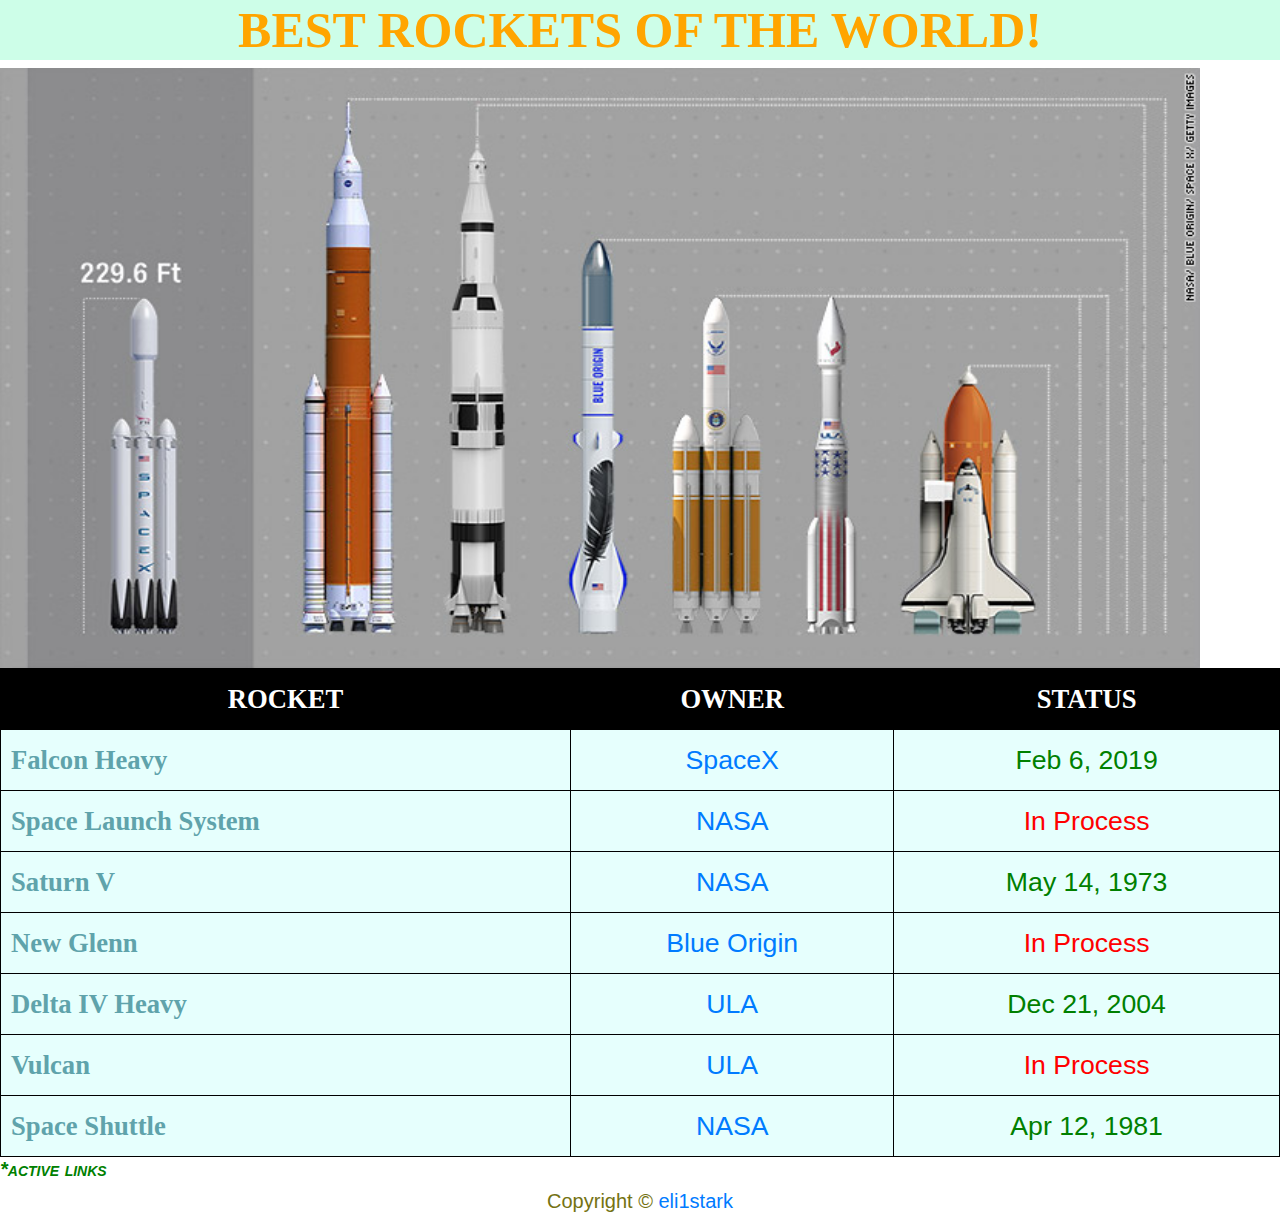
<file: index.html>
<!DOCTYPE html>

<html lang="en">
    <head>
        <link href="https://stackpath.bootstrapcdn.com/bootstrap/4.1.3/css/bootstrap.min.css" rel="stylesheet">
        <link href="styles.css" rel="stylesheet">
        <title>Space.Rocket</title>
    </head>
    <body>
        <h1 id = "main">Best Rockets of the World!</h1>

        <img src = "images/heading.jpg" width="1200" height="600">

        <table style="width:100%">

            <tr>
                <th>ROCKET</th>
                <th>OWNER</th>
                <th>STATUS</th>
            </tr>

            <tr>
                <td id = "name"> <a id = "name" href = "falcon_heavy.html">Falcon Heavy</a> </td>
                <td> <a href = "https://www.spacex.com/">SpaceX</a> </td>
                <td style = "color: green;">Feb 6, 2019</td>
            </tr>

             <tr>
                <td id = "name"> <a id = "name" href = "space_launch_system.html">Space Launch System</a> </td>
                <td> <a href = "https://www.nasa.gov/">NASA</a> </td>
                <td style = "color: red;">In Process</td>
            </tr>

             <tr>
                <td id = "name"> <a id = "name" href = "saturn_5.html">Saturn V</a> </td>
                <td> <a href = "https://www.nasa.gov/">NASA</a> </td>
                <td style = "color: green;">May 14, 1973</td>
            </tr>

             <tr>
                <td id = "name"> <a id = "name" href = "new_glenn.html">New Glenn</a> </td>
                <td> <a href = "https://www.blueorigin.com/">Blue Origin</a> </td>
                <td style = "color: red;">In Process</td>
            </tr>

             <tr>
                <td id = "name"> <a id = "name" href = "delta_4_heavy.html">Delta IV Heavy</a> </td>
                <td> <a href = "https://www.ulalaunch.com/">ULA</a> </td>
                <td style = "color: green;">Dec 21, 2004</td>
            </tr>

             <tr>
                <td id = "name"> <a id = "name" href = "vulcan.html">Vulcan</a> </td>
                <td> <a href = "https://www.ulalaunch.com/">ULA</a> </td>
                <td style = "color: red;">In Process</td>
            </tr>

             <tr>
                <td id = "name"> <a id = "name" href = "space_shuttle.html">Space Shuttle</a> </td>
                <td> <a href = "https://www.nasa.gov/">NASA</a> </td>
                <td style = "color: green">Apr 12, 1981</td>
            </tr>

        </table>

        <h5 id = "reminder">*active links</h5>
        <h5 align = "center" style = "color: #747212">Copyright &#169 <a href = "https://github.com/eli1stark">eli1stark</a></h5>

    </body>
</html>
</file>
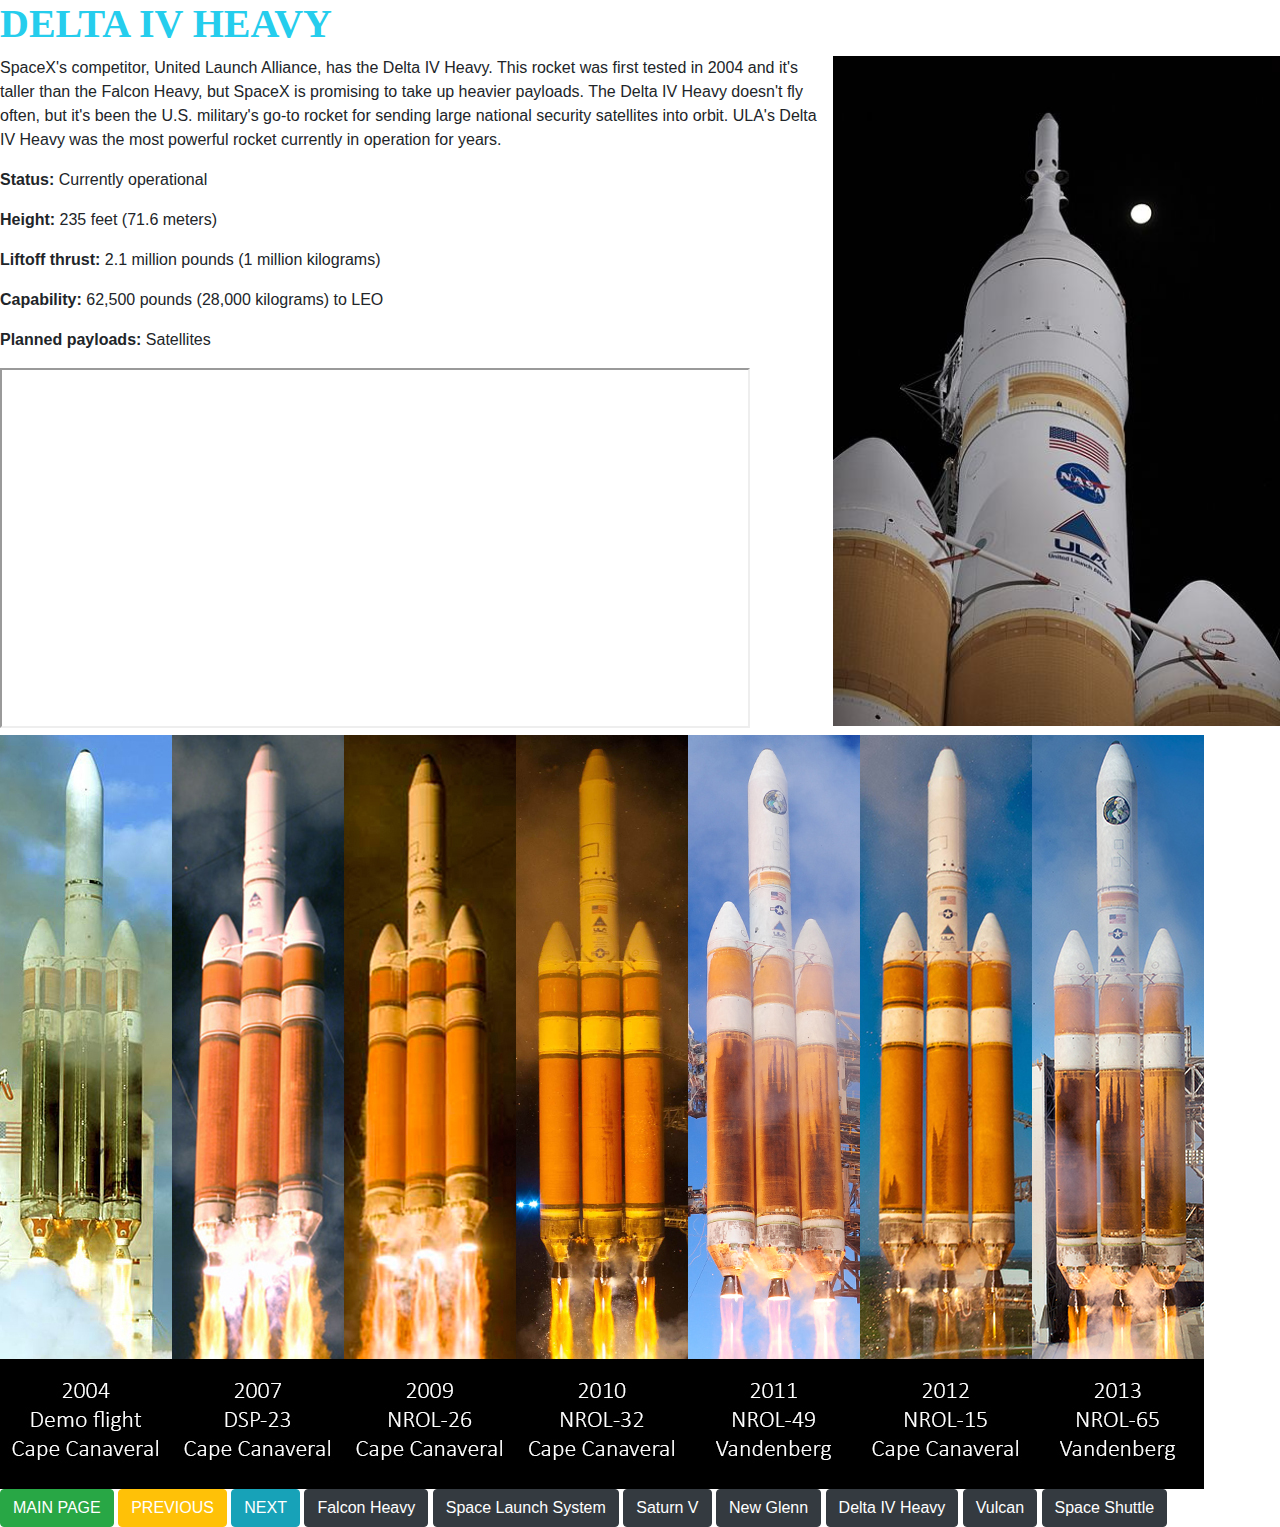
<file: delta_4_heavy.html>
<!DOCTYPE html>

<html lang="en">
    <head>
        <link href="https://stackpath.bootstrapcdn.com/bootstrap/4.1.3/css/bootstrap.min.css" rel="stylesheet">
        <link href="styles.css" rel="stylesheet">
        <title>Delta IV Heavy</title>
    </head>
    <body>
        <h1 id = "child">Delta IV Heavy</h1>

        <p>
            <img src = "images/Delta IV Heavy(1).jpg" align = "right" height = "670" weight = "310">
            SpaceX's competitor, United Launch Alliance, has the Delta IV Heavy. This rocket was first tested in 2004 and it's taller than the Falcon Heavy, but SpaceX is promising to take up heavier payloads. The Delta IV Heavy doesn't fly often, but it's been the U.S. military's go-to rocket for sending large national security satellites into orbit. ULA's Delta IV Heavy was the most powerful rocket currently in operation for years.
        </p>

        <p>
            <strong>Status:</strong> Currently operational
        </p>

        <p>
            <strong>Height:</strong> 235 feet (71.6 meters)
        </p>

        <p>
            <strong>Liftoff thrust:</strong> 2.1 million pounds (1 million kilograms)
        </p>

        <p>
            <strong>Capability:</strong> 62,500 pounds (28,000 kilograms) to LEO
        </p>

        <p>
            <strong>Planned payloads:</strong> Satellites
        </p>

        <iframe height="360" width="750"
            src="https://www.youtube.com/embed/wCy401hkXuk">
        </iframe>

        <img src = "images/Delta IV Heavy(2).jpg">

        <button type="button" class="btn btn-success"> <a style ="color: white" href = "index.html">MAIN PAGE</a> </button>
        <button type="button" class="btn btn-warning"> <a style ="color: white" href = "new_glenn.html">PREVIOUS</a> </button>
        <button type="button" class="btn btn-info"> <a style ="color: white" href = "vulcan.html">NEXT</a> </button>

        <button type="button" class="btn btn-dark"> <a style ="color: white" href = "falcon_heavy.html">Falcon Heavy</a> </button>
        <button type="button" class="btn btn-dark"> <a style ="color: white" href = "space_launch_system.html">Space Launch System</a> </button>
        <button type="button" class="btn btn-dark"> <a style ="color: white" href = "saturn_5.html">Saturn V</a> </button>
        <button type="button" class="btn btn-dark"> <a style ="color: white" href = "new_glenn.html">New Glenn</a> </button>
        <button type="button" class="btn btn-dark"> <a style ="color: white" href = "delta_4_heavy.html">Delta IV Heavy</a> </button>
        <button type="button" class="btn btn-dark"> <a style ="color: white" href = "vulcan.html">Vulcan</a> </button>
        <button type="button" class="btn btn-dark"> <a style ="color: white" href = "space_shuttle.html">Space Shuttle</a> </button>

    </body>
</html>
</file>
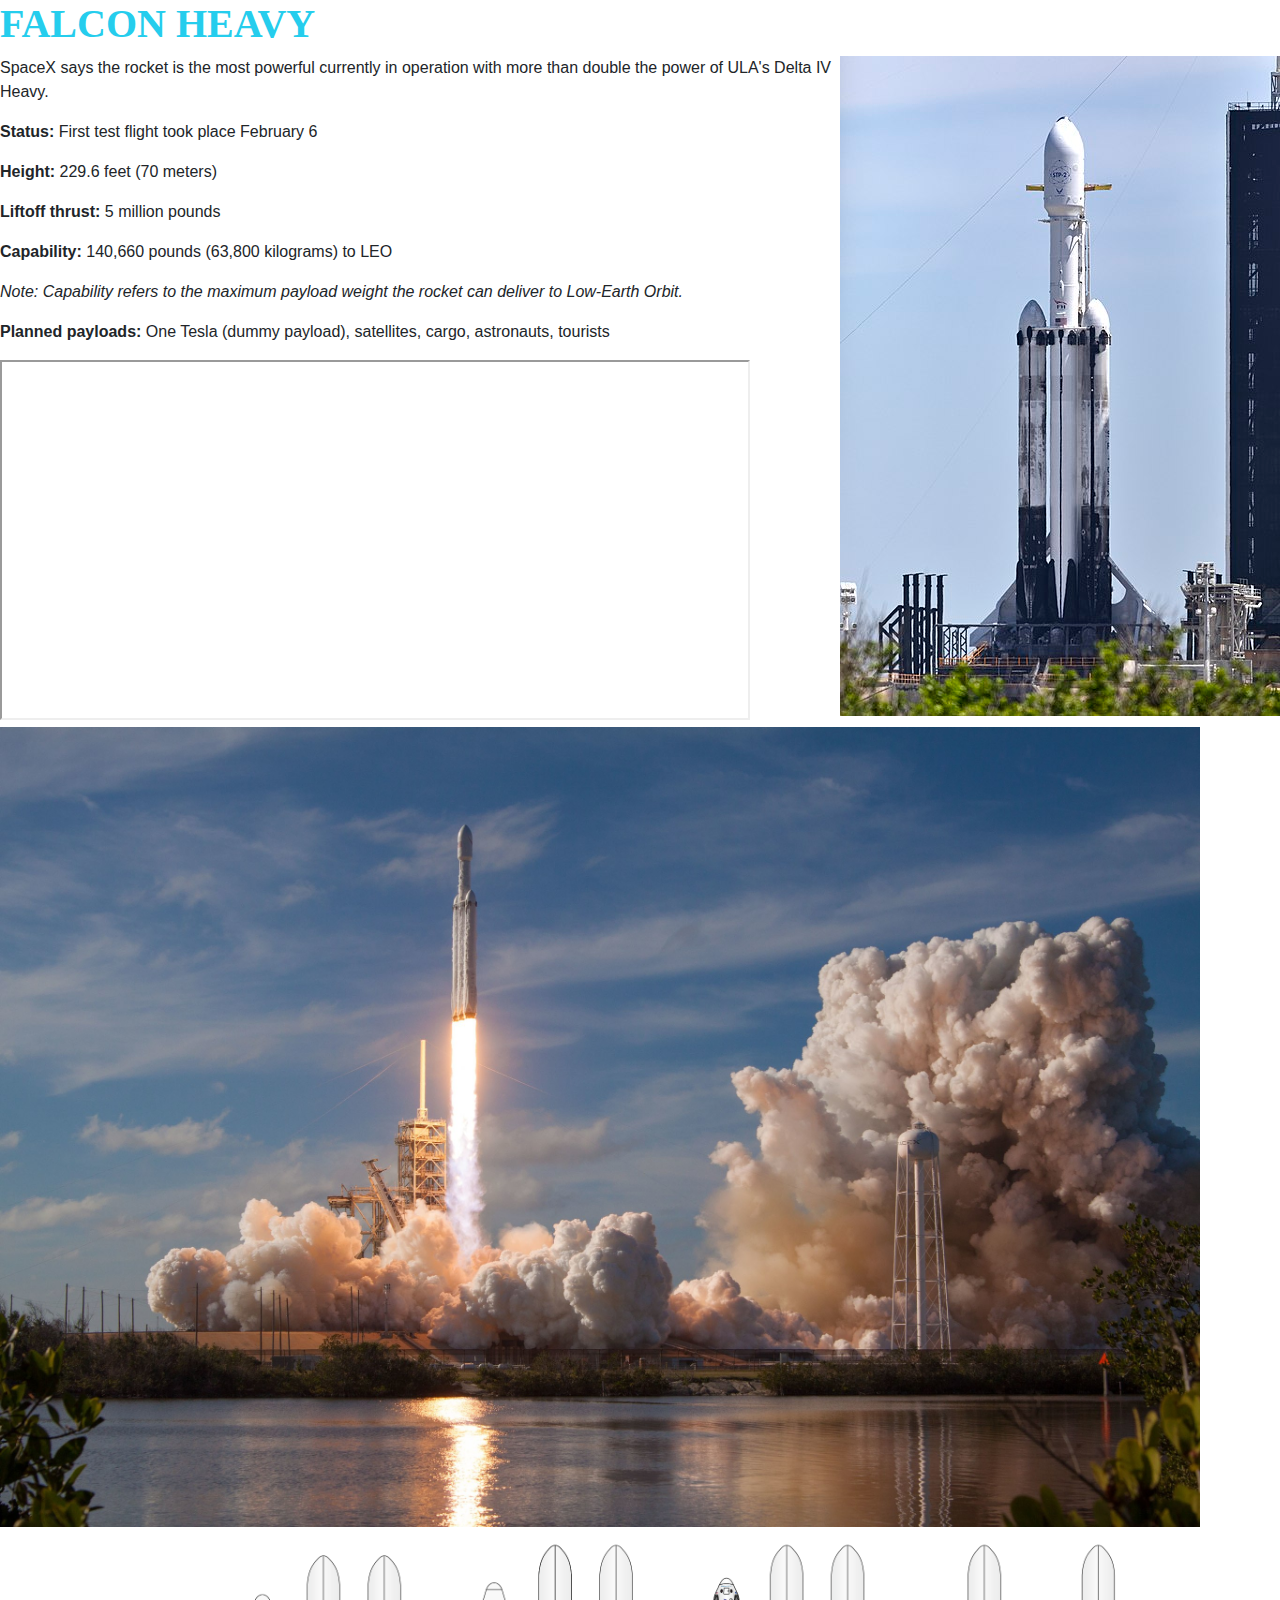
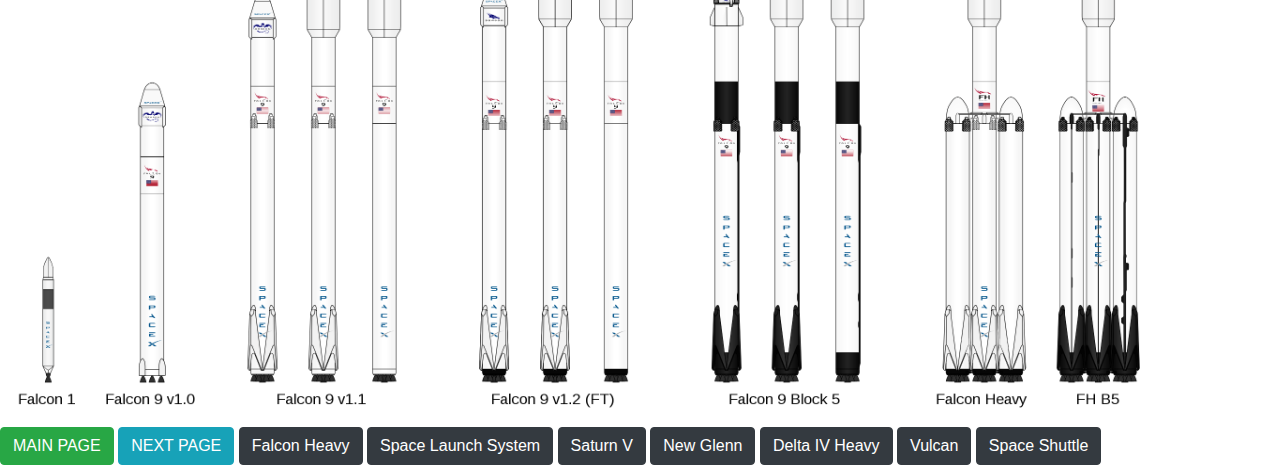
<file: falcon_heavy.html>
<!DOCTYPE html>

<html lang="en">
    <head>
        <link href="https://stackpath.bootstrapcdn.com/bootstrap/4.1.3/css/bootstrap.min.css" rel="stylesheet">
        <link href="styles.css" rel="stylesheet">
        <title>Falcon Heavy</title>
    </head>
    <body>
        <h1 id = "child">Falcon Heavy</h1>

        <p>
            <img src = "images/Falcon Heavy(1).jpg" align = "right">
            SpaceX says the rocket is the most powerful currently in operation with more than double the power of ULA's Delta IV Heavy.
        </p>

        <p>
            <strong>Status:</strong> First test flight took place February 6
        </p>

        <p>
            <strong>Height:</strong> 229.6 feet (70 meters)
        </p>

        <p>
            <strong>Liftoff thrust:</strong> 5 million pounds
        </p>

        <p>
            <strong>Capability:</strong> 140,660 pounds (63,800 kilograms) to LEO
        </p>

        <p>
            <i>Note: Capability refers to the maximum payload weight the rocket can deliver to Low-Earth Orbit.</i>
        </p>

        <p>
            <strong>Planned payloads:</strong> One Tesla (dummy payload), satellites, cargo, astronauts, tourists
        </p>

        <iframe height="360" width="750"
            src="https://www.youtube.com/embed/Dorv9A8M8HM">
        </iframe>

        <img src = "images/Falcon Heavy(3).jpg" height="800" width="1200" >
        <img src = "images/Falcon Heavy(2).png" height="500" width="1200" >

        <button type="button" class="btn btn-success"> <a style ="color: white" href = "index.html">MAIN PAGE</a> </button>
        <button type="button" class="btn btn-info"> <a style ="color: white" href = "space_launch_system.html">NEXT PAGE</a> </button>

        <button type="button" class="btn btn-dark"> <a style ="color: white" href = "falcon_heavy.html">Falcon Heavy</a> </button>
        <button type="button" class="btn btn-dark"> <a style ="color: white" href = "space_launch_system.html">Space Launch System</a> </button>
        <button type="button" class="btn btn-dark"> <a style ="color: white" href = "saturn_5.html">Saturn V</a> </button>
        <button type="button" class="btn btn-dark"> <a style ="color: white" href = "new_glenn.html">New Glenn</a> </button>
        <button type="button" class="btn btn-dark"> <a style ="color: white" href = "delta_4_heavy.html">Delta IV Heavy</a> </button>
        <button type="button" class="btn btn-dark"> <a style ="color: white" href = "vulcan.html">Vulcan</a> </button>
        <button type="button" class="btn btn-dark"> <a style ="color: white" href = "space_shuttle.html">Space Shuttle</a> </button>

    </body>
</html>
</file>
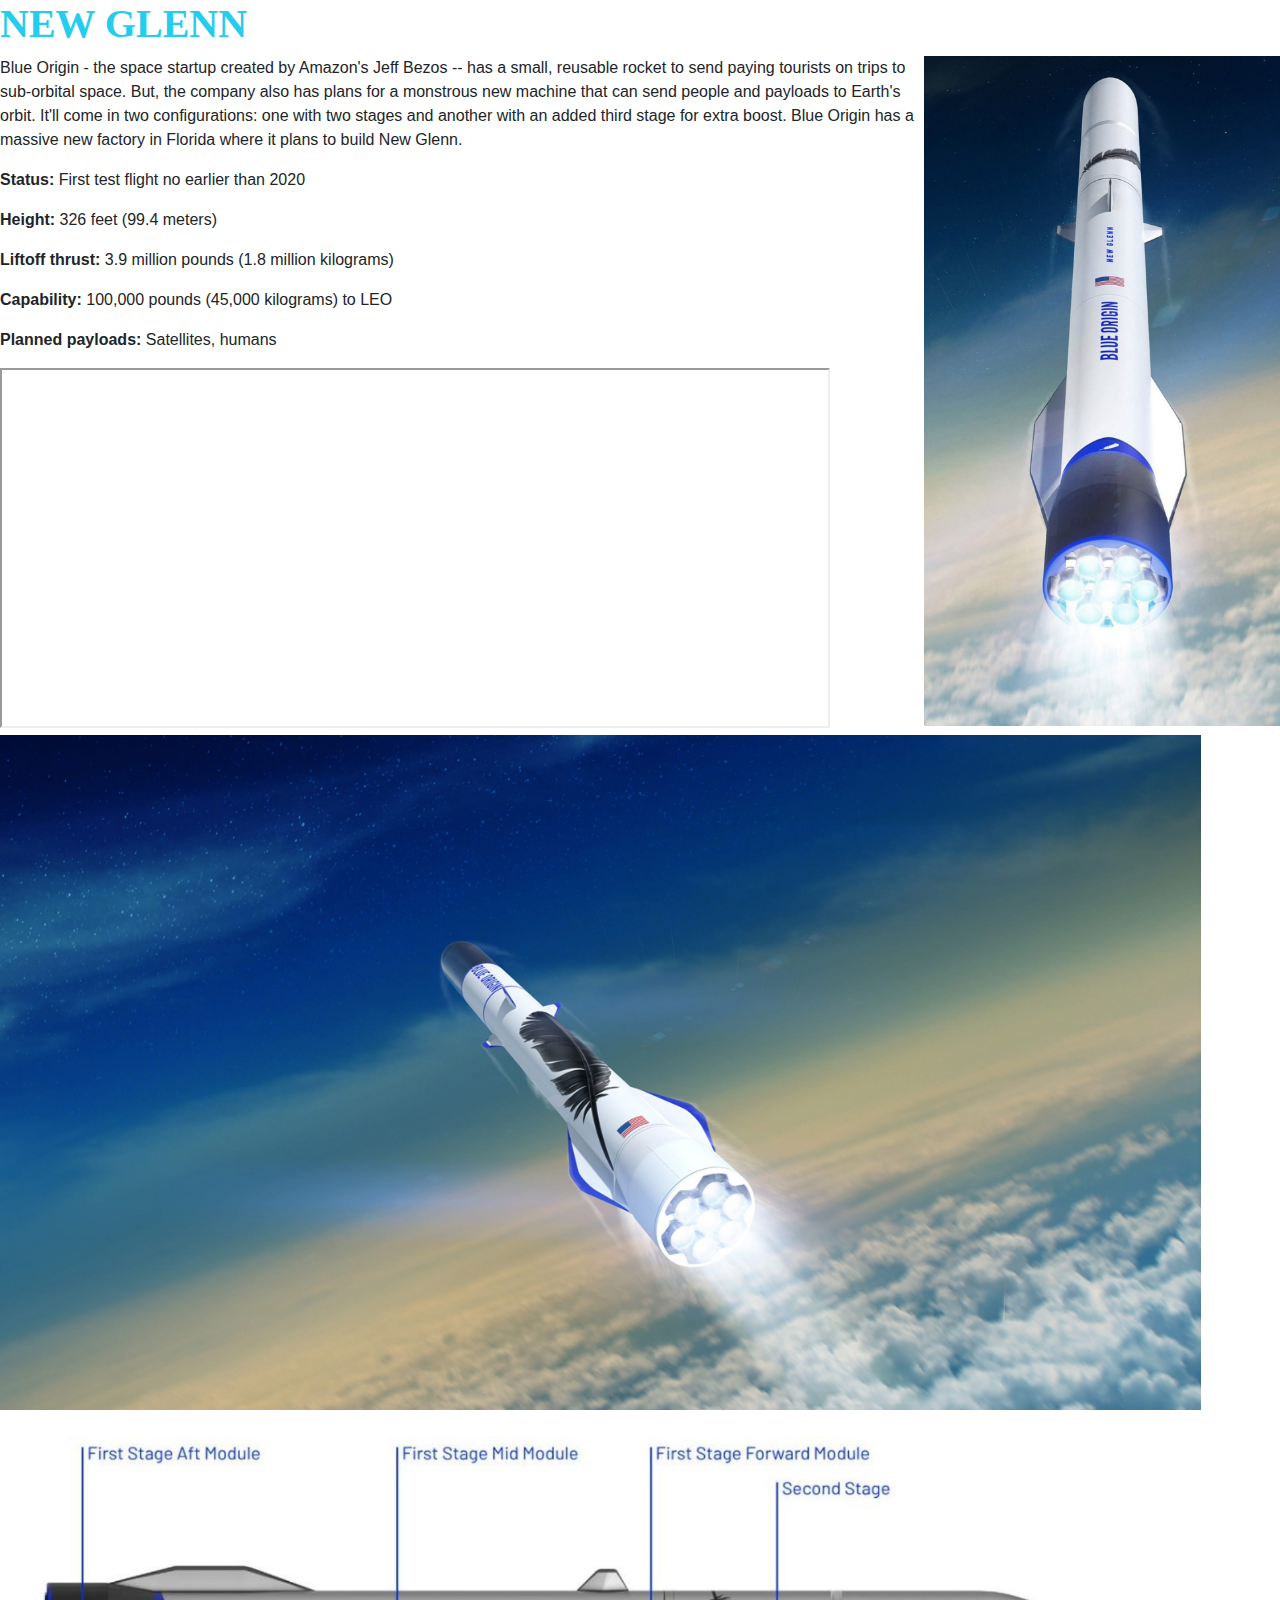
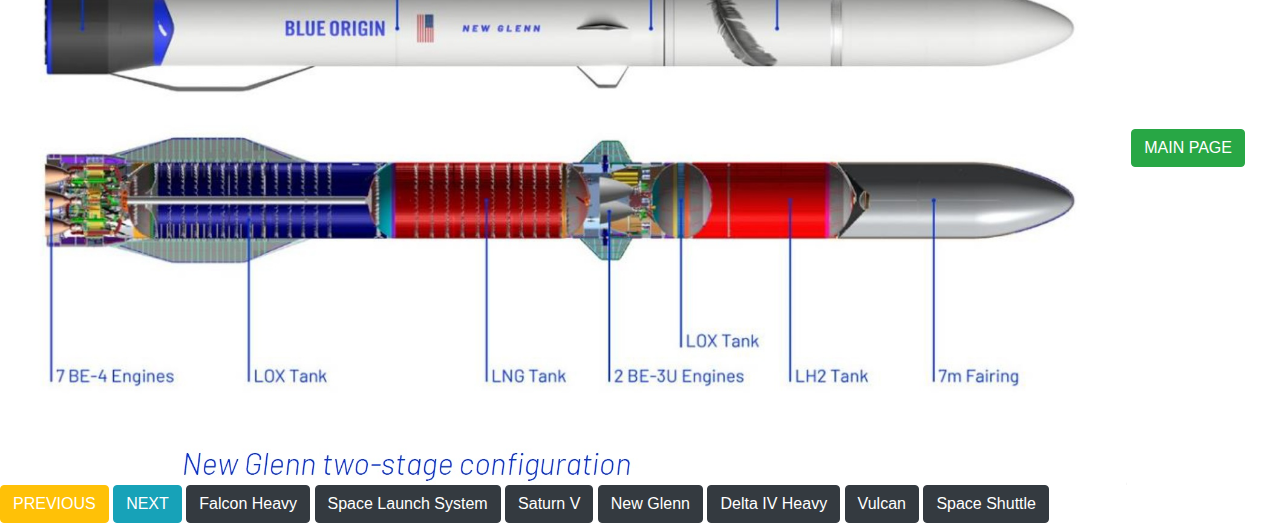
<file: new_glenn.html>
<!DOCTYPE html>

<html lang="en">
    <head>
        <link href="https://stackpath.bootstrapcdn.com/bootstrap/4.1.3/css/bootstrap.min.css" rel="stylesheet">
        <link href="styles.css" rel="stylesheet">
        <title>New Glenn</title>
    </head>
    <body>
        <h1 id = "child">New Glenn</h1>

        <p>
            <img src = "images/New Glenn(1).jpg" align = "right" height = "670" weight = "400">
            Blue Origin - the space startup created by Amazon's Jeff Bezos -- has a small, reusable rocket to send paying tourists on trips to sub-orbital space. But, the company also has plans for a monstrous new machine that can send people and payloads to Earth's orbit. It'll come in two configurations: one with two stages and another with an added third stage for extra boost. Blue Origin has a massive new factory in Florida where it plans to build New Glenn.
        </p>

        <p>
            <strong>Status:</strong> First test flight no earlier than 2020
        </p>

        <p>
            <strong>Height:</strong> 326 feet (99.4 meters)
        </p>

        <p>
            <strong>Liftoff thrust:</strong> 3.9 million pounds (1.8 million kilograms)
        </p>

        <p>
            <strong>Capability:</strong> 100,000 pounds (45,000 kilograms) to LEO
        </p>

        <p>
            <strong>Planned payloads:</strong> Satellites, humans

        </p>

        <iframe height="360" width="830"
            src="https://www.youtube.com/embed/LSftIaLhQzE">
        </iframe>

        <img src = "images/New Glenn(2).jpg" height = "675" weight = "1150">
        <img src = "images/New Glenn(3).jpg" height = "675" weight = "1150">

        <button type="button" class="btn btn-success"> <a style ="color: white" href = "index.html">MAIN PAGE</a> </button>
        <button type="button" class="btn btn-warning"> <a style ="color: white" href = "saturn_5.html">PREVIOUS</a> </button>
        <button type="button" class="btn btn-info"> <a style ="color: white" href = "delta_4_heavy.html">NEXT</a> </button>

        <button type="button" class="btn btn-dark"> <a style ="color: white" href = "falcon_heavy.html">Falcon Heavy</a> </button>
        <button type="button" class="btn btn-dark"> <a style ="color: white" href = "space_launch_system.html">Space Launch System</a> </button>
        <button type="button" class="btn btn-dark"> <a style ="color: white" href = "saturn_5.html">Saturn V</a> </button>
        <button type="button" class="btn btn-dark"> <a style ="color: white" href = "new_glenn.html">New Glenn</a> </button>
        <button type="button" class="btn btn-dark"> <a style ="color: white" href = "delta_4_heavy.html">Delta IV Heavy</a> </button>
        <button type="button" class="btn btn-dark"> <a style ="color: white" href = "vulcan.html">Vulcan</a> </button>
        <button type="button" class="btn btn-dark"> <a style ="color: white" href = "space_shuttle.html">Space Shuttle</a> </button>
    </body>
</html>
</file>
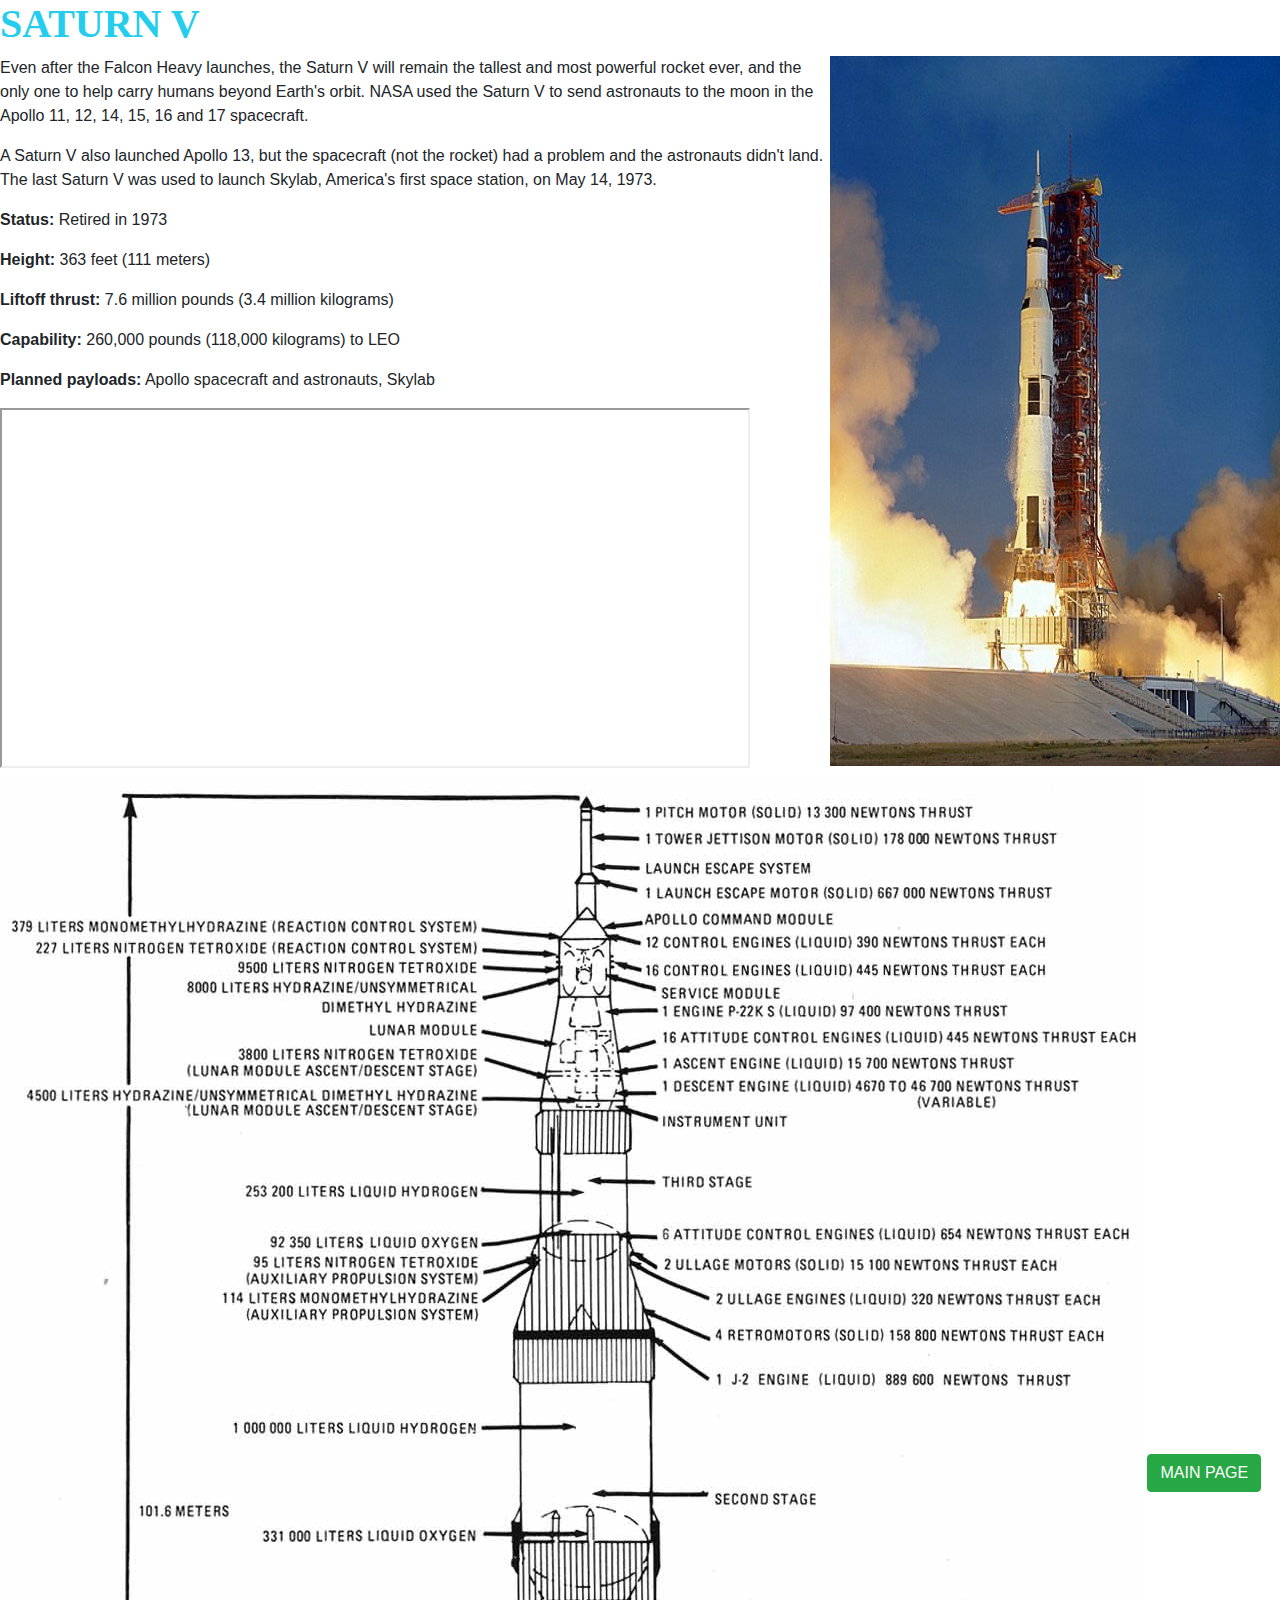
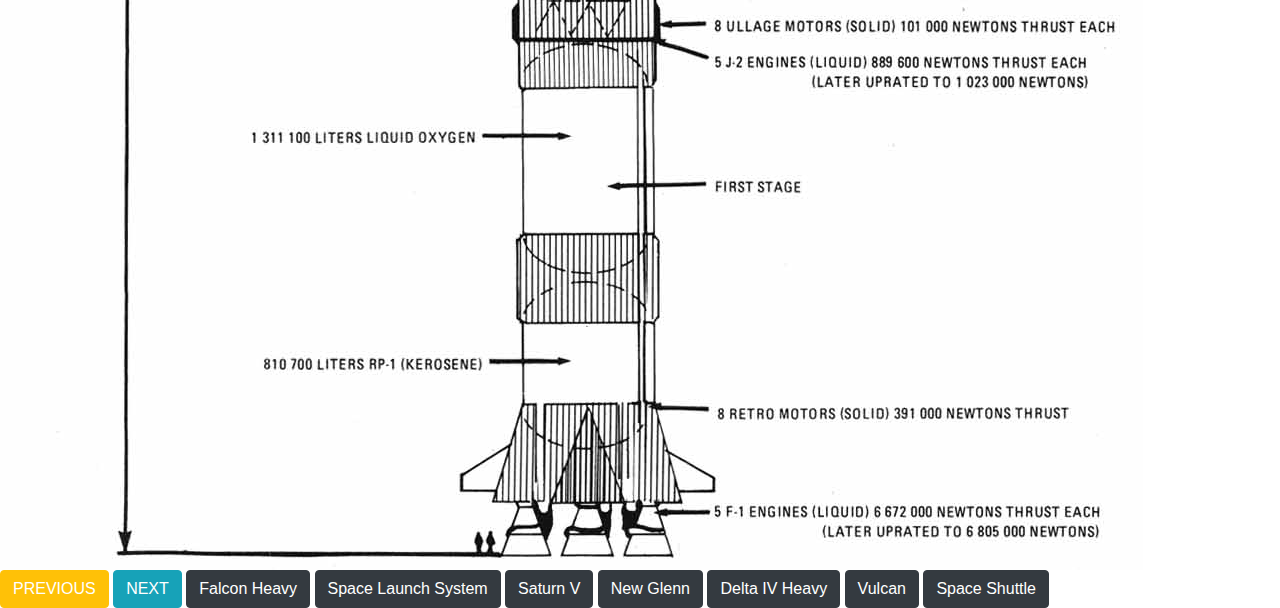
<file: saturn_5.html>
<!DOCTYPE html>

<html lang="en">
    <head>
        <link href="https://stackpath.bootstrapcdn.com/bootstrap/4.1.3/css/bootstrap.min.css" rel="stylesheet">
        <link href="styles.css" rel="stylesheet">
        <title>Saturn V</title>
    </head>
    <body>
        <h1 id = "child">Saturn V</h1>

        <p>
            <img src = "images/Saturn V(1).jpg" align = "right" height = "710" width="450">
            Even after the Falcon Heavy launches, the Saturn V will remain the tallest and most powerful rocket ever, and the only one to help carry humans beyond Earth's orbit. NASA used the Saturn V to send astronauts to the moon in the Apollo 11, 12, 14, 15, 16 and 17 spacecraft.
        </p>

        <p>
            A Saturn V also launched Apollo 13, but the spacecraft (not the rocket) had a problem and the astronauts didn't land. The last Saturn V was used to launch Skylab, America's first space station, on May 14, 1973.
        </p>

        <p>
            <strong>Status:</strong> Retired in 1973
        </p>

        <p>
            <strong>Height:</strong> 363 feet (111 meters)
        </p>

        <p>
            <strong>Liftoff thrust:</strong> 7.6 million pounds (3.4 million kilograms)
        </p>

        <p>
            <strong>Capability:</strong> 260,000 pounds (118,000 kilograms) to LEO
        </p>

        <p>
            <strong>Planned payloads:</strong> Apollo spacecraft and astronauts, Skylab
        </p>

        <iframe height="360" width="750"
            src="https://www.youtube.com/embed/Iwn4LVVvAUQ">
        </iframe>

        <img src = "images/Saturn V(2).jpg">

        <button type="button" class="btn btn-success"> <a style ="color: white" href = "index.html">MAIN PAGE</a> </button>
        <button type="button" class="btn btn-warning"> <a style ="color: white" href = "space_launch_system.html">PREVIOUS</a> </button>
        <button type="button" class="btn btn-info"> <a style ="color: white" href = "new_glenn.html">NEXT</a> </button>

        <button type="button" class="btn btn-dark"> <a style ="color: white" href = "falcon_heavy.html">Falcon Heavy</a> </button>
        <button type="button" class="btn btn-dark"> <a style ="color: white" href = "space_launch_system.html">Space Launch System</a> </button>
        <button type="button" class="btn btn-dark"> <a style ="color: white" href = "saturn_5.html">Saturn V</a> </button>
        <button type="button" class="btn btn-dark"> <a style ="color: white" href = "new_glenn.html">New Glenn</a> </button>
        <button type="button" class="btn btn-dark"> <a style ="color: white" href = "delta_4_heavy.html">Delta IV Heavy</a> </button>
        <button type="button" class="btn btn-dark"> <a style ="color: white" href = "vulcan.html">Vulcan</a> </button>
        <button type="button" class="btn btn-dark"> <a style ="color: white" href = "space_shuttle.html">Space Shuttle</a> </button>
    </body>
</html>
</file>
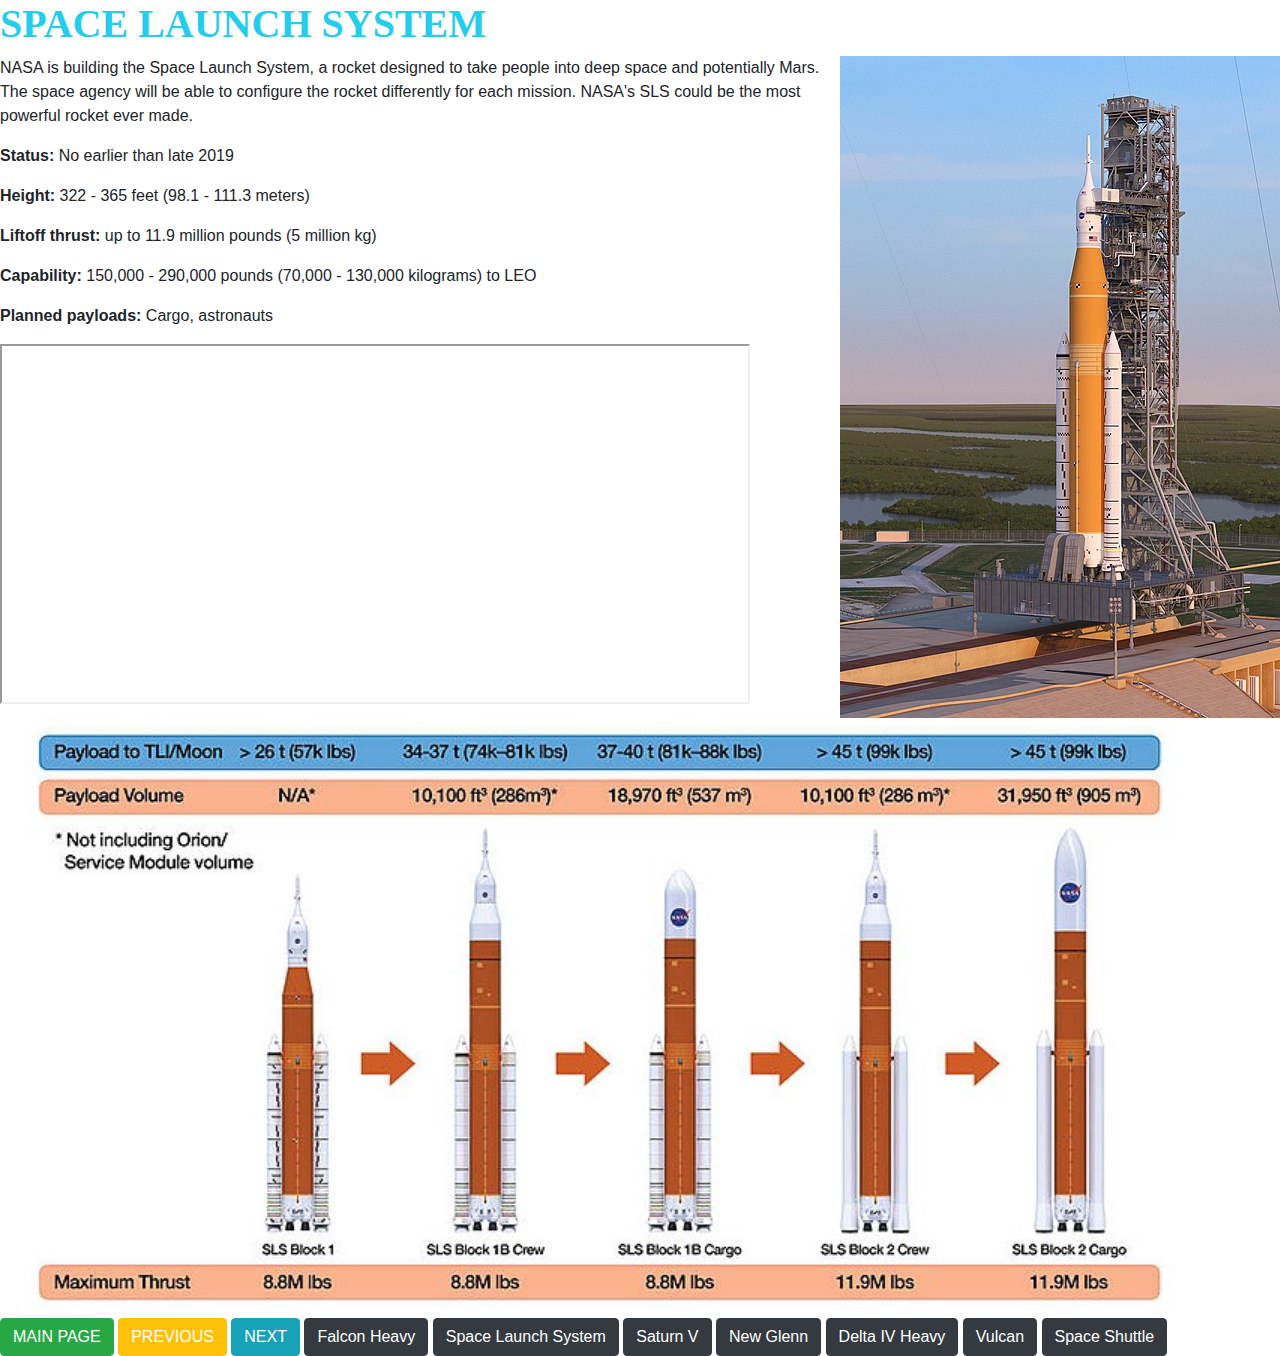
<file: space_launch_system.html>
<!DOCTYPE html>

<html lang="en">
    <head>
        <link href="https://stackpath.bootstrapcdn.com/bootstrap/4.1.3/css/bootstrap.min.css" rel="stylesheet">
        <link href="styles.css" rel="stylesheet">
        <title>Space Launch System</title>
    </head>
    <body>
        <h1 id = "child">Space Launch System</h1>

        <p>
        <img src = "images/Space Launch System(1).jpg" align = "right">
        NASA is building the Space Launch System, a rocket designed to take people into deep space and potentially Mars. The space agency will be able to configure the rocket differently for each mission. NASA's SLS could be the most powerful rocket ever made.
        </p>

        <p>
            <strong>Status:</strong> No earlier than late 2019
        </p>

        <p>
            <strong>Height:</strong> 322 - 365 feet (98.1 - 111.3 meters)
        </p>

        <p>
            <strong>Liftoff thrust:</strong> up to 11.9 million pounds (5 million kg)
        </p>

        <p>
            <strong>Capability:</strong> 150,000 - 290,000 pounds (70,000 - 130,000 kilograms) to LEO
        </p>

        <p>
            <strong>Planned payloads:</strong> Cargo, astronauts
        </p>

        <iframe height="360" width="750"
            src="https://www.youtube.com/embed/usRKv-bc-9w">
        </iframe>

        <img src = "images/Space Launch System(2).jpg" align = "center" height="600" width="1200">

        <button type="button" class="btn btn-success"> <a style ="color: white" href = "index.html">MAIN PAGE</a> </button>
        <button type="button" class="btn btn-warning"> <a style ="color: white" href = "falcon_heavy.html">PREVIOUS</a> </button>
        <button type="button" class="btn btn-info"> <a style ="color: white" href = "saturn_5.html">NEXT</a> </button>

        <button type="button" class="btn btn-dark"> <a style ="color: white" href = "falcon_heavy.html">Falcon Heavy</a> </button>
        <button type="button" class="btn btn-dark"> <a style ="color: white" href = "space_launch_system.html">Space Launch System</a> </button>
        <button type="button" class="btn btn-dark"> <a style ="color: white" href = "saturn_5.html">Saturn V</a> </button>
        <button type="button" class="btn btn-dark"> <a style ="color: white" href = "new_glenn.html">New Glenn</a> </button>
        <button type="button" class="btn btn-dark"> <a style ="color: white" href = "delta_4_heavy.html">Delta IV Heavy</a> </button>
        <button type="button" class="btn btn-dark"> <a style ="color: white" href = "vulcan.html">Vulcan</a> </button>
        <button type="button" class="btn btn-dark"> <a style ="color: white" href = "space_shuttle.html">Space Shuttle</a> </button>
    </body>
</html>
</file>
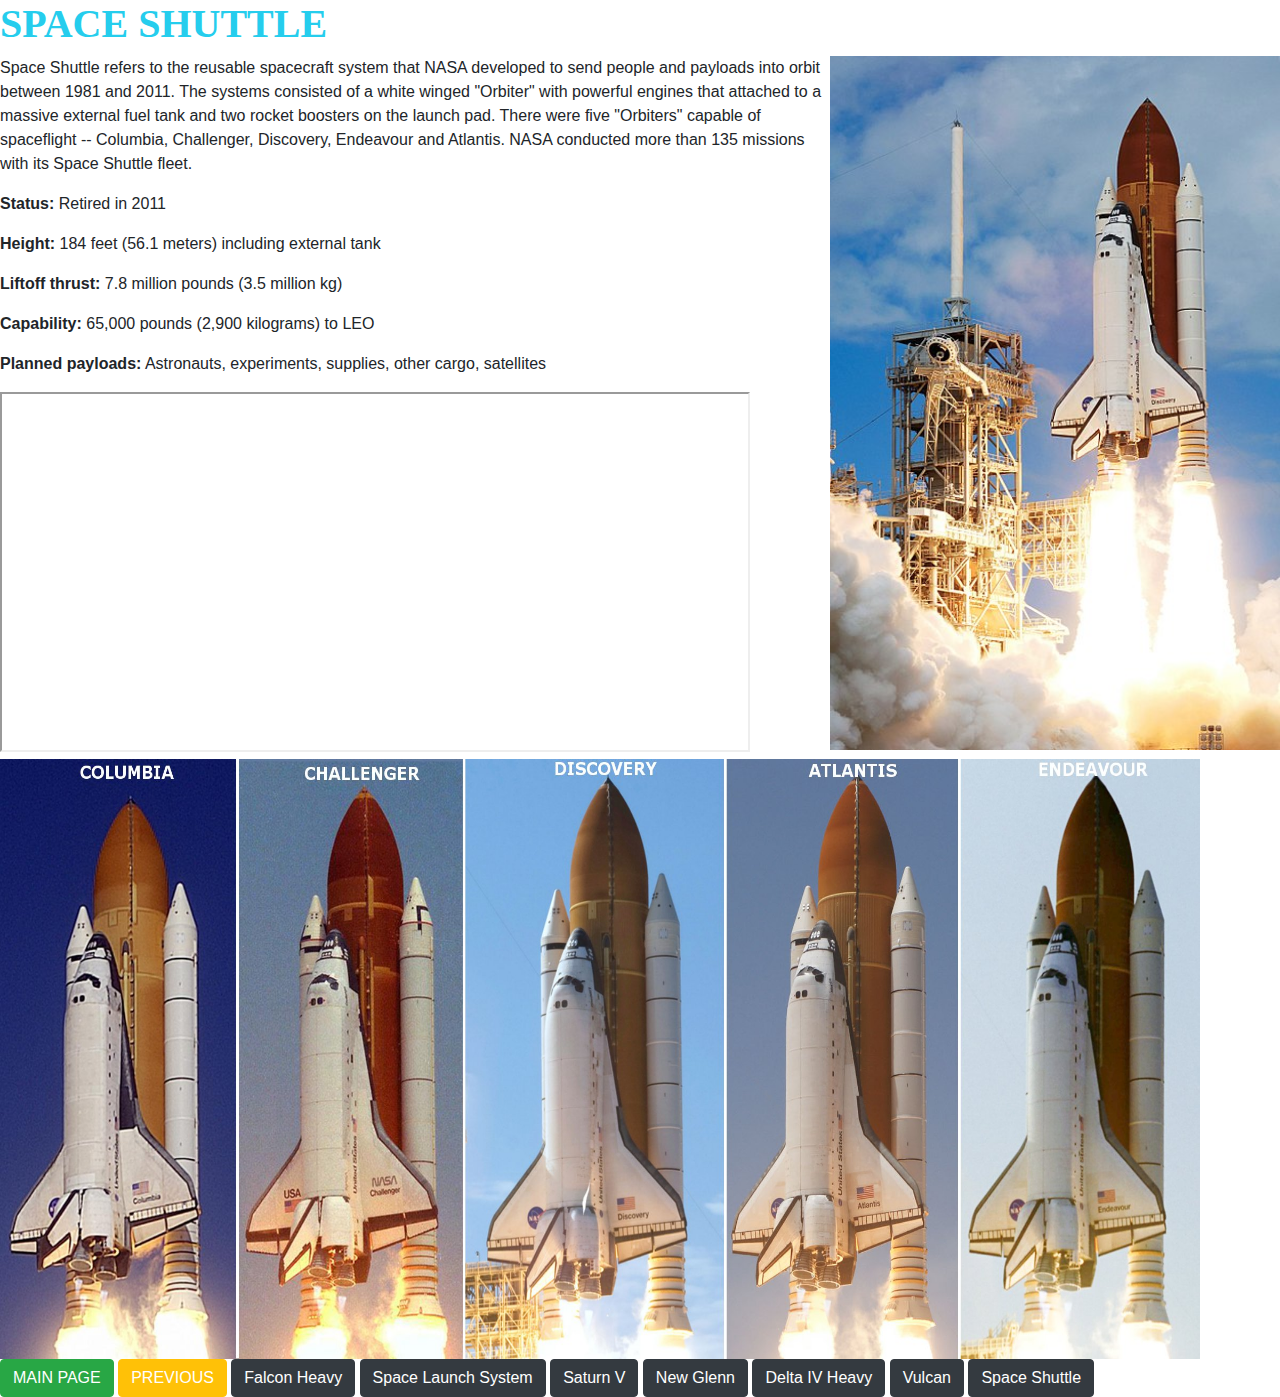
<file: space_shuttle.html>
<!DOCTYPE html>

<html lang="en">
    <head>
        <link href="https://stackpath.bootstrapcdn.com/bootstrap/4.1.3/css/bootstrap.min.css" rel="stylesheet">
        <link href="styles.css" rel="stylesheet">
        <title>Space Shuttle</title>
    </head>
    <body>
        <h1 id = "child">Space Shuttle</h1>

        <p>
            <img src = "images/Space Shuttle(1).jpg" align = "right" height="694" width="450">
            Space Shuttle refers to the reusable spacecraft system that NASA developed to send people and payloads into orbit between 1981 and 2011. The systems consisted of a white winged "Orbiter" with powerful engines that attached to a massive external fuel tank and two rocket boosters on the launch pad. There were five "Orbiters" capable of spaceflight -- Columbia, Challenger, Discovery, Endeavour and Atlantis. NASA conducted more than 135 missions with its Space Shuttle fleet.

        <p>
            <strong>Status:</strong> Retired in 2011
        </p>

        <p>
            <strong>Height:</strong> 184 feet (56.1 meters) including external tank
        </p>

        <p>
            <strong>Liftoff thrust:</strong> 7.8 million pounds (3.5 million kg)
        </p>

        <p>
            <strong>Capability:</strong> 65,000 pounds (2,900 kilograms) to LEO
        </p>

        <p>
            <strong>Planned payloads:</strong> Astronauts, experiments, supplies, other cargo, satellites
        </p>

        <iframe height="360" width="750"
            src="https://www.youtube.com/embed/OnoNITE-CLc">
        </iframe>

        <img src = "images/Space Shuttle(2).jpg" height="600" width="1200">

        <button type="button" class="btn btn-success"> <a style ="color: white" href = "index.html">MAIN PAGE</a> </button>
        <button type="button" class="btn btn-warning"> <a style ="color: white" href = "vulcan.html">PREVIOUS</a> </button>

        <button type="button" class="btn btn-dark"> <a style ="color: white" href = "falcon_heavy.html">Falcon Heavy</a> </button>
        <button type="button" class="btn btn-dark"> <a style ="color: white" href = "space_launch_system.html">Space Launch System</a> </button>
        <button type="button" class="btn btn-dark"> <a style ="color: white" href = "saturn_5.html">Saturn V</a> </button>
        <button type="button" class="btn btn-dark"> <a style ="color: white" href = "new_glenn.html">New Glenn</a> </button>
        <button type="button" class="btn btn-dark"> <a style ="color: white" href = "delta_4_heavy.html">Delta IV Heavy</a> </button>
        <button type="button" class="btn btn-dark"> <a style ="color: white" href = "vulcan.html">Vulcan</a> </button>
        <button type="button" class="btn btn-dark"> <a style ="color: white" href = "space_shuttle.html">Space Shuttle</a> </button>
    </body>
</html>
</file>
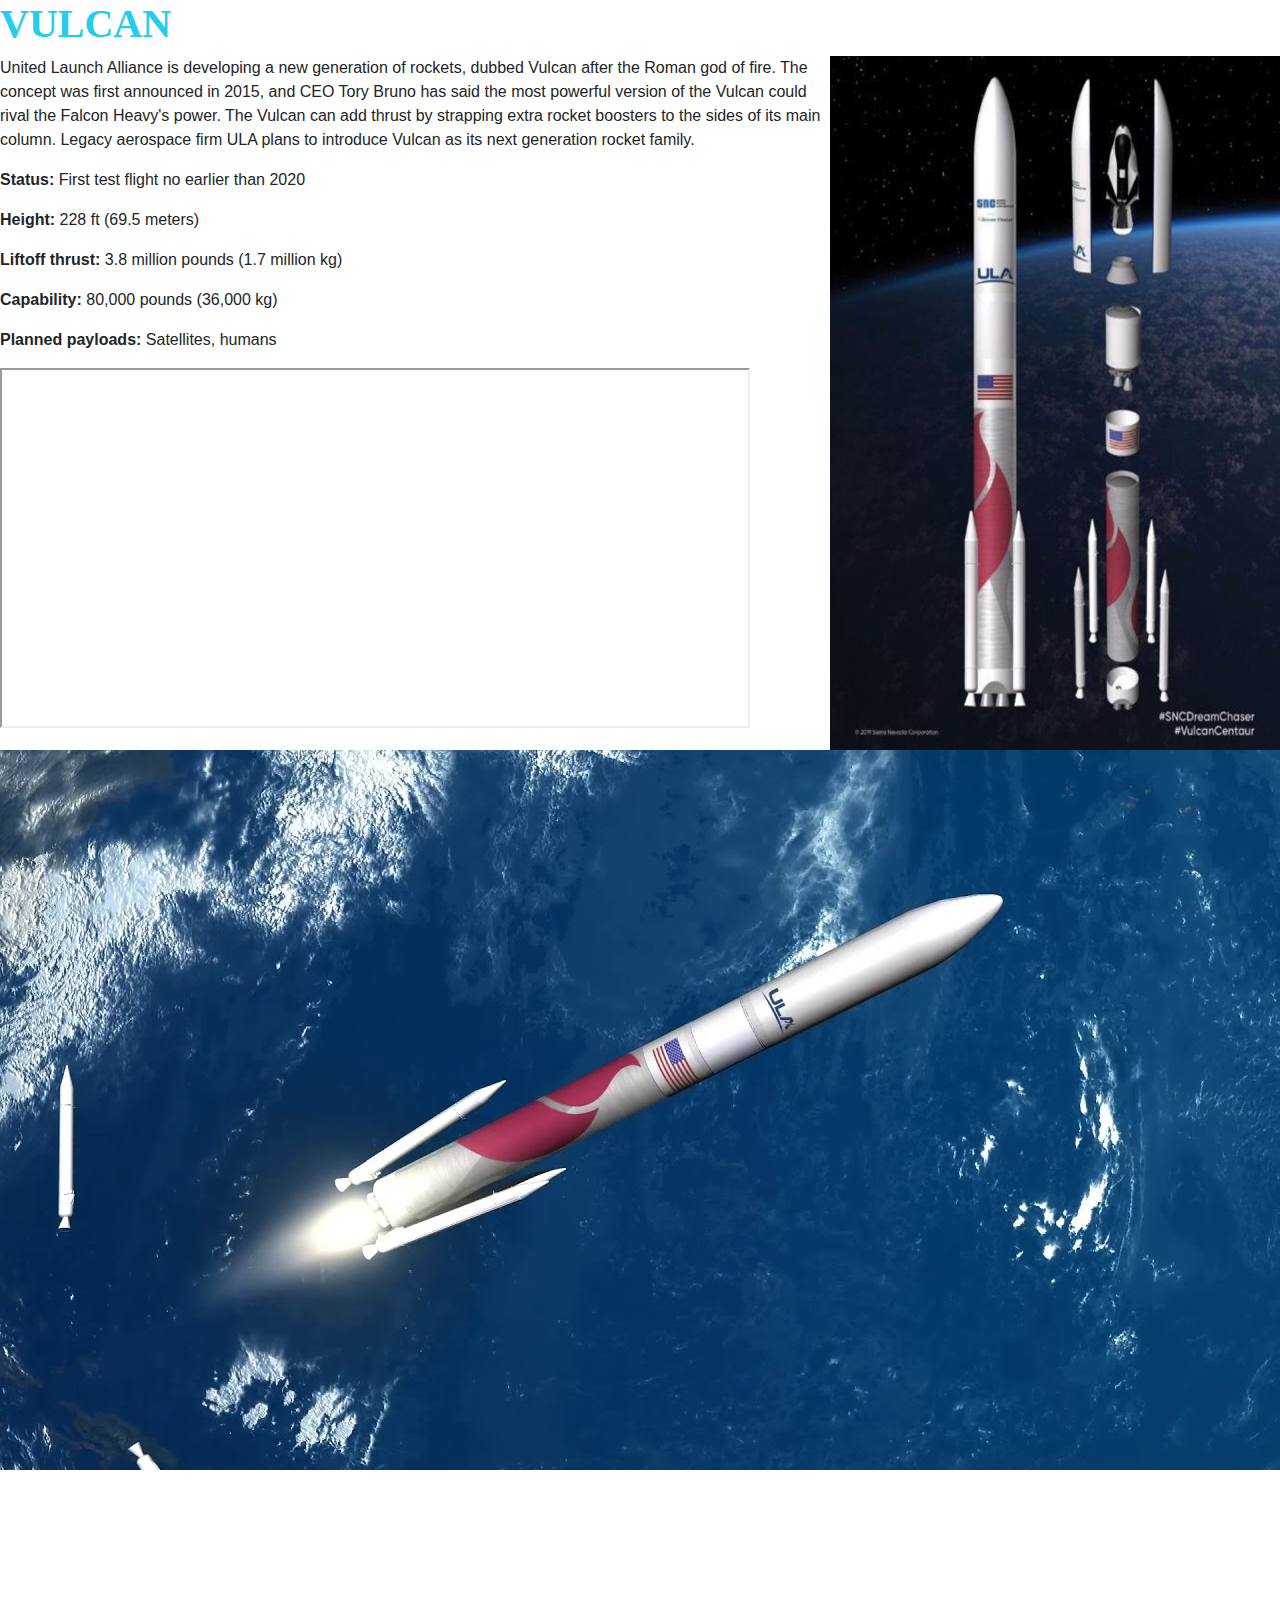
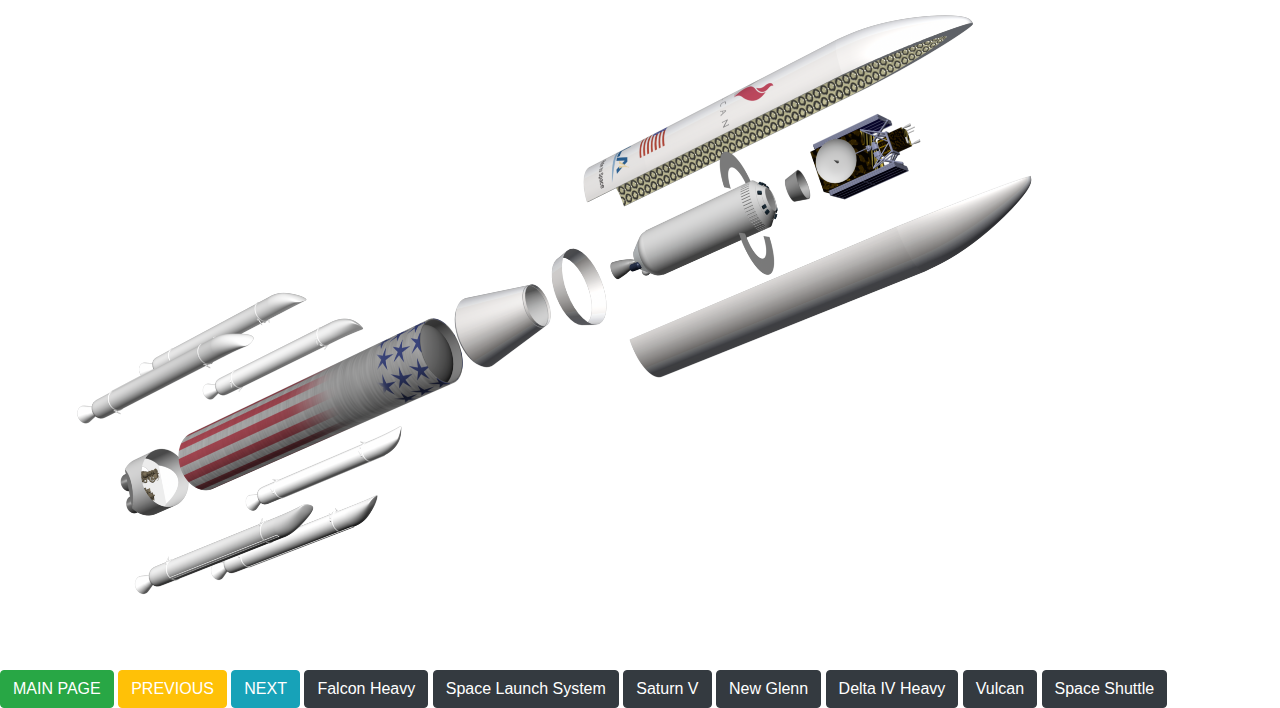
<file: vulcan.html>
<!DOCTYPE html>

<html lang="en">
    <head>
        <link href="https://stackpath.bootstrapcdn.com/bootstrap/4.1.3/css/bootstrap.min.css" rel="stylesheet">
        <link href="styles.css" rel="stylesheet">
        <title>Vulcan</title>
    </head>
    <body>
        <h1 id = "child">Vulcan</h1>

        <p>
            <img src = "images/Vulcan(1).jpg" align = "right" height="694" width="450">
            United Launch Alliance is developing a new generation of rockets, dubbed Vulcan after the Roman god of fire. The concept was first announced in 2015, and CEO Tory Bruno has said the most powerful version of the Vulcan could rival the Falcon Heavy's power. The Vulcan can add thrust by strapping extra rocket boosters to the sides of its main column. Legacy aerospace firm ULA plans to introduce Vulcan as its next generation rocket family.

        <p>
            <strong>Status:</strong> First test flight no earlier than 2020
        </p>

        <p>
            <strong>Height:</strong> 228 ft (69.5 meters)
        </p>

        <p>
            <strong>Liftoff thrust:</strong> 3.8 million pounds (1.7 million kg)
        </p>

        <p>
            <strong>Capability:</strong> 80,000 pounds (36,000 kg)
        </p>

        <p>
            <strong>Planned payloads:</strong> Satellites, humans
        </p>

        <iframe height="360" width="750"
            src="https://www.youtube.com/embed/SqCTK7BmLHA">
        </iframe>

        <img src = "images/Vulcan(2).jpg">
        <img src = "images/Vulcan(3).png" height="800" width="1200" >

        <button type="button" class="btn btn-success"> <a style ="color: white" href = "index.html">MAIN PAGE</a> </button>
        <button type="button" class="btn btn-warning"> <a style ="color: white" href = "delta_4_heavy.html">PREVIOUS</a> </button>
        <button type="button" class="btn btn-info"> <a style ="color: white" href = "space_shuttle.html">NEXT</a> </button>

        <button type="button" class="btn btn-dark"> <a style ="color: white" href = "falcon_heavy.html">Falcon Heavy</a> </button>
        <button type="button" class="btn btn-dark"> <a style ="color: white" href = "space_launch_system.html">Space Launch System</a> </button>
        <button type="button" class="btn btn-dark"> <a style ="color: white" href = "saturn_5.html">Saturn V</a> </button>
        <button type="button" class="btn btn-dark"> <a style ="color: white" href = "new_glenn.html">New Glenn</a> </button>
        <button type="button" class="btn btn-dark"> <a style ="color: white" href = "delta_4_heavy.html">Delta IV Heavy</a> </button>
        <button type="button" class="btn btn-dark"> <a style ="color: white" href = "vulcan.html">Vulcan</a> </button>
        <button type="button" class="btn btn-dark"> <a style ="color: white" href = "space_shuttle.html">Space Shuttle</a> </button>
    </body>
</html>
</file>
<file: styles.css>
#main {
    font-weight: bold;
    font-size: 50px;
    font-family: georgia;
    text-align: center;
    color: orange;
    text-transform: uppercase;
    background-color: #CDFEE8;
}

table, th, td {
    border: 1px solid black;
    border-collapse: collapse;
    padding: 10px;
    background-color: #E6FFFD;
    font-family: Helvetica;
    font-size: 20pt;
    text-align: center;
}

th {
    background-color: black;
    color: white;
    font-family: georgia;
}

#name {
    text-align: left;
    color: #5FA3AB;
    font-weight: bold;
    font-family: Comic Sans MS;
    font-size: 20pt;
}

#child {
    font-weight: bold;
    font-family: Gadget;
    text-align: left;
    color: #25CDED;
    text-transform: uppercase;
}

#reminder {
    color: green;
    text-align: left;
    font-weight: bold;
    font-style: italic;
    font-variant: small-caps;

}
</file>
